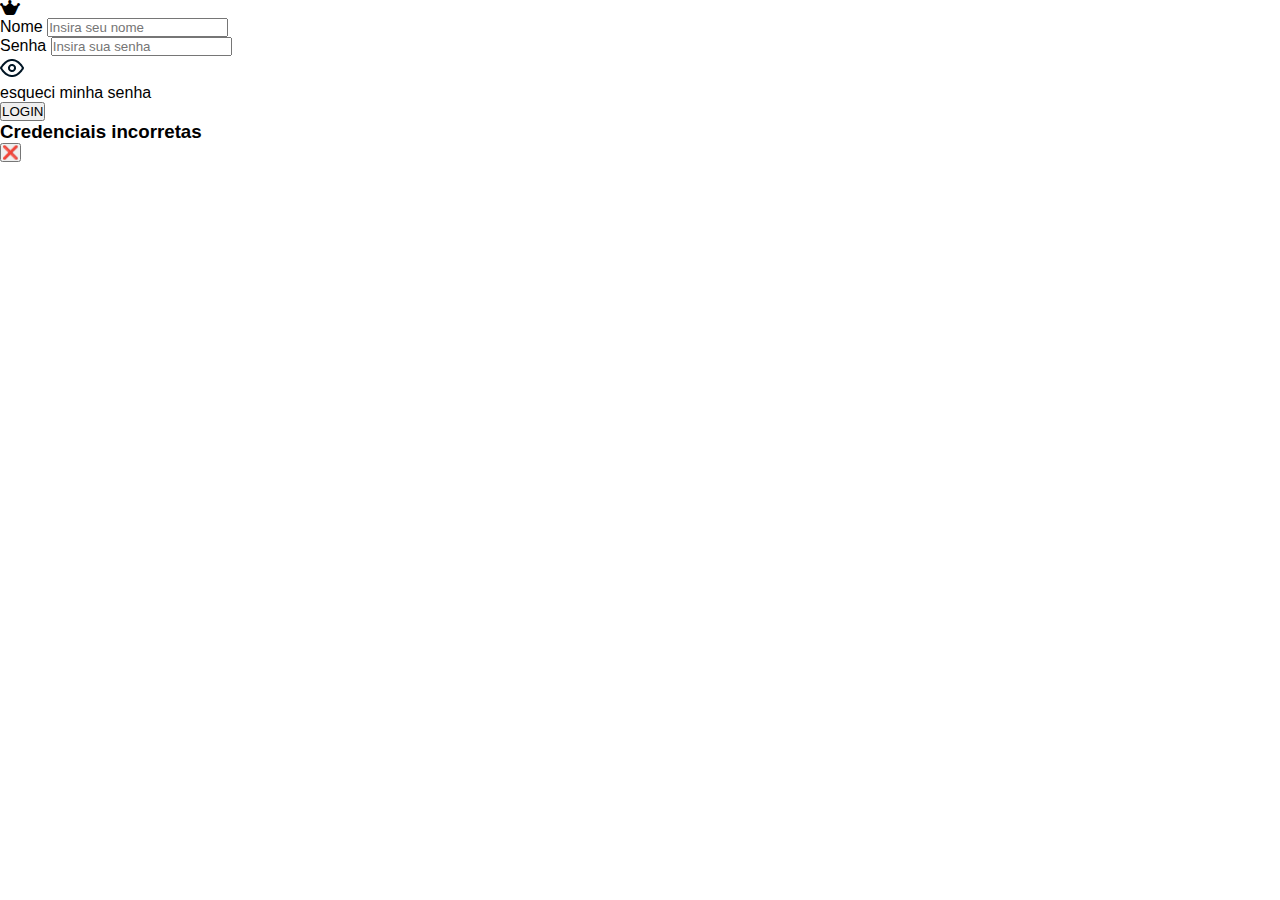
<file: Login/Index.html>
<!DOCTYPE html>
<html lang="en">
<head>
    <meta charset="UTF-8">
    <meta name="viewport" content="width=device-width, initial-scale=1.0">
    <title>Login</title>
    <link rel="stylesheet" href="style.css">
    <link rel="stylesheet" href="https://cdnjs.cloudflare.com/ajax/libs/font-awesome/6.7.2/css/all.min.css"
    crossorigin="anonymous">
    <script src="https://code.jquery.com/jquery-3.7.1.js"
    integrity="sha256-eKhayi8LEQwp4NKxN+CfCh+3qOVUtJn3QNZ0TciWLP4="
    crossorigin="anonymous"></script>

</head>
<body>
    <div class="container">
        <div class="round">
            <i class="fa-brands fa-web-awesome"></i>
        </div>
        <div class="wrap-input-label">
            <label for="nome">Nome</label>
            <input type="text" id="nome" placeholder="Insira seu nome">
            </div>
        <div class="wrap-input-label">
            <label for="senha">Senha</label>
            <input type="text" id="senha" placeholder="Insira sua senha">
            <div onclick="showPassword()">
                <img class="eye" src="./images/eye.png" alt="Olhos" id="eye">
            </div>
        </div>
        <p>esqueci minha senha</p>
        <button onclick="login()">LOGIN</button>
    </div>
    <div class="error-div" id="error-modal">
        <h3>Credenciais incorretas</h3>
        <button onclick="fecharError()">❌</button>
    </div>
    
    <script src="script.js"></script>
</body>

</html>
</file>
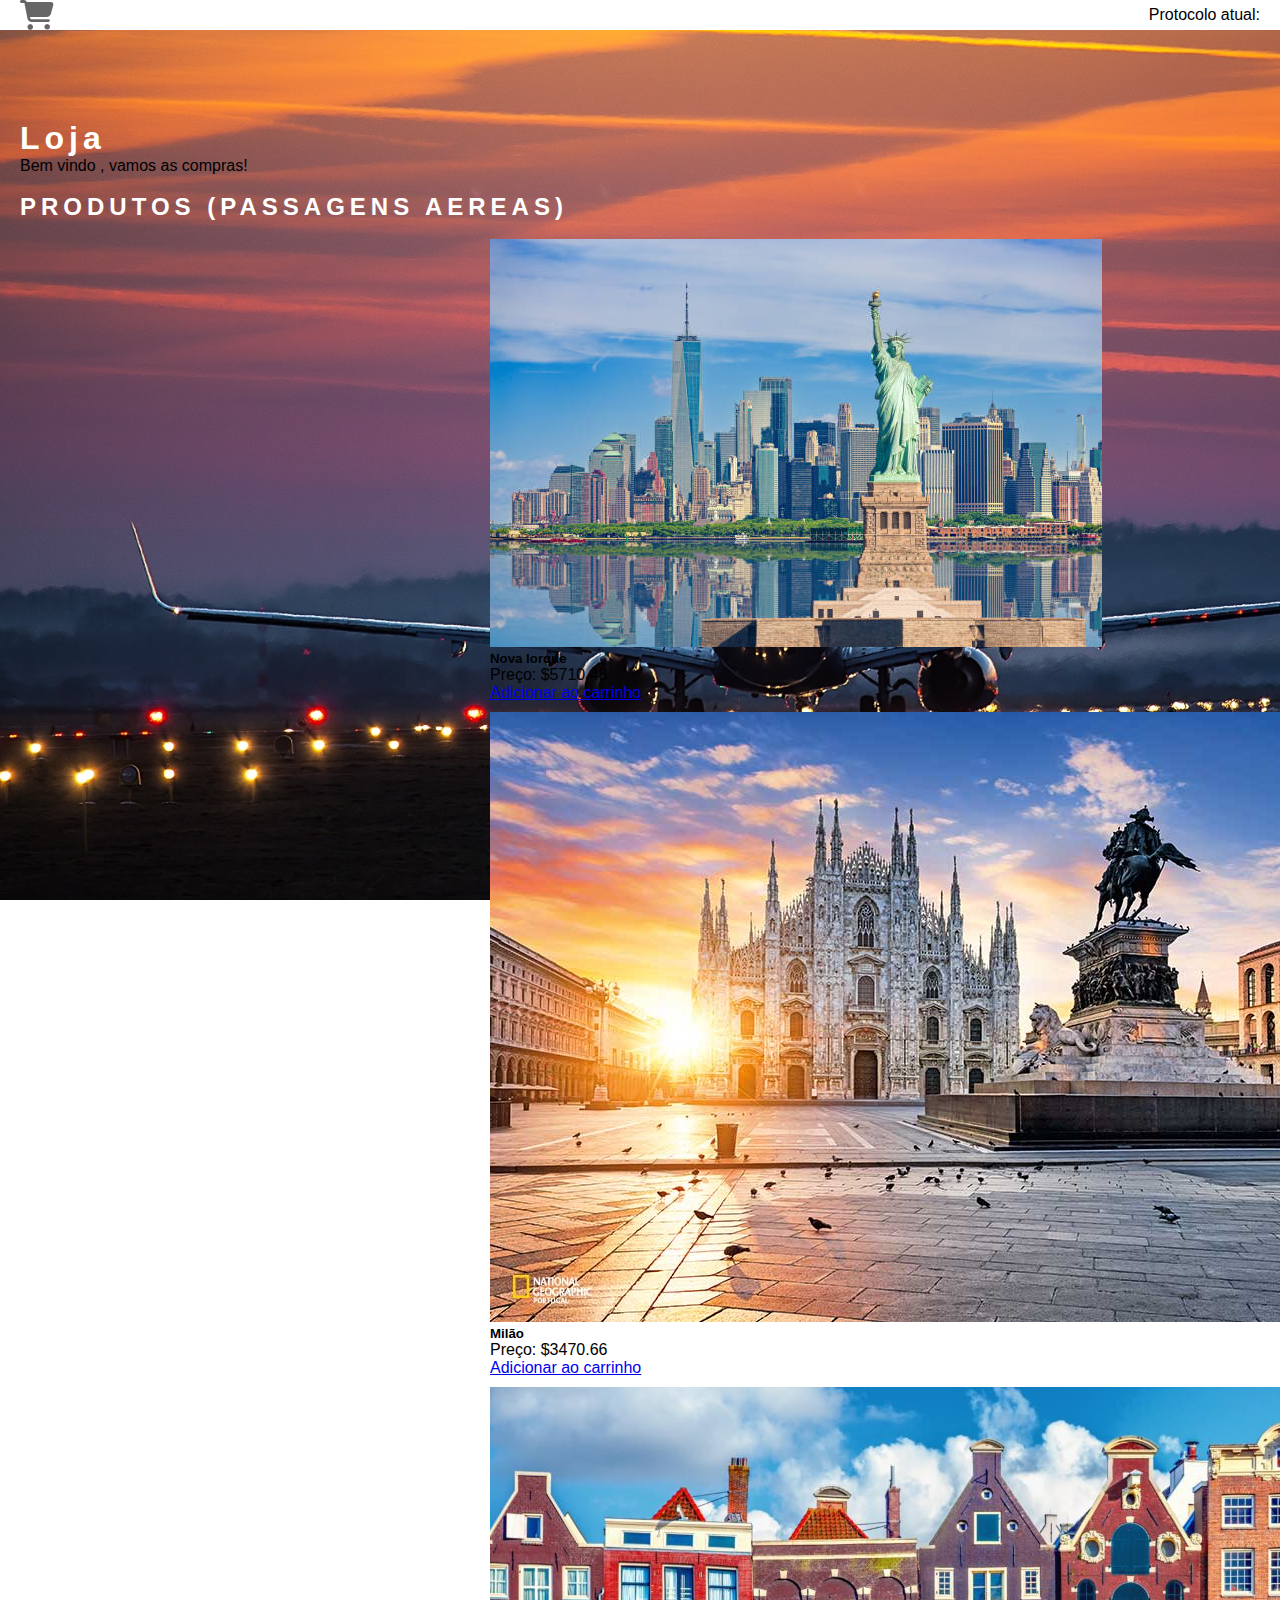
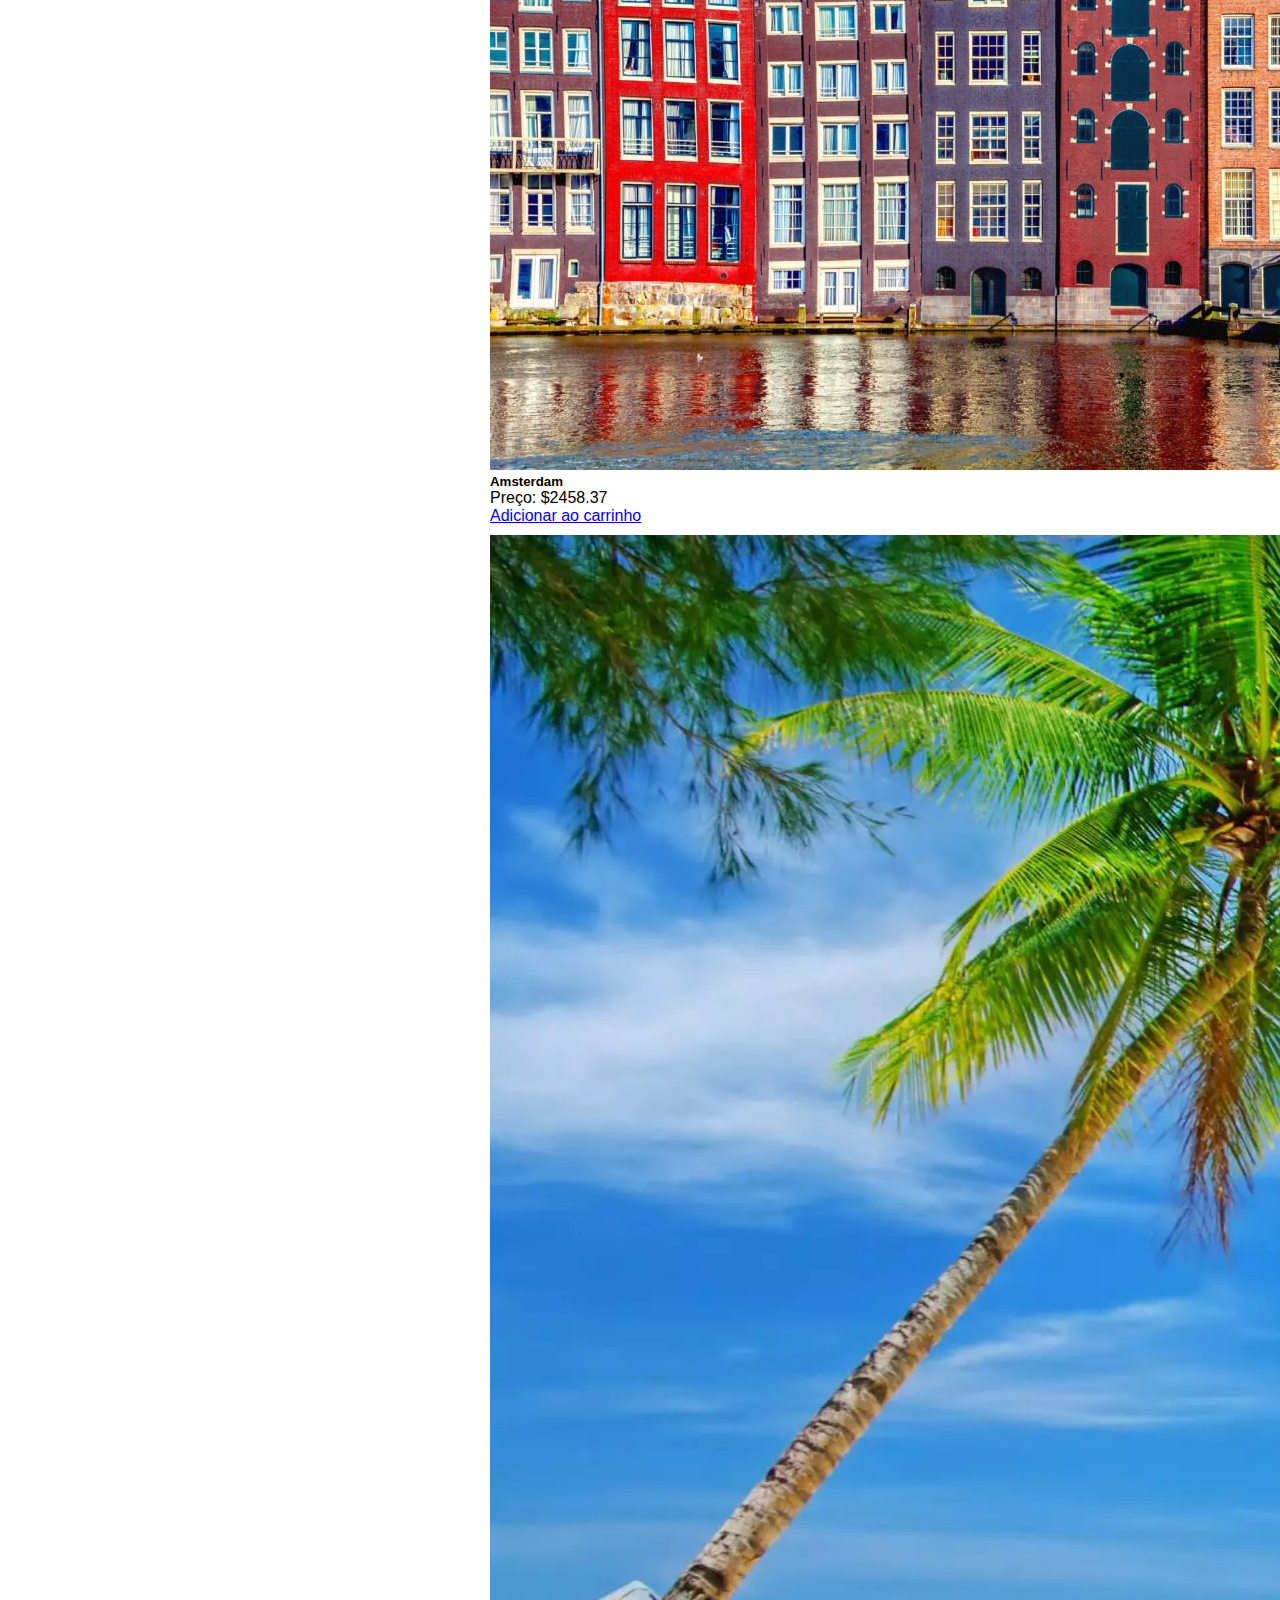
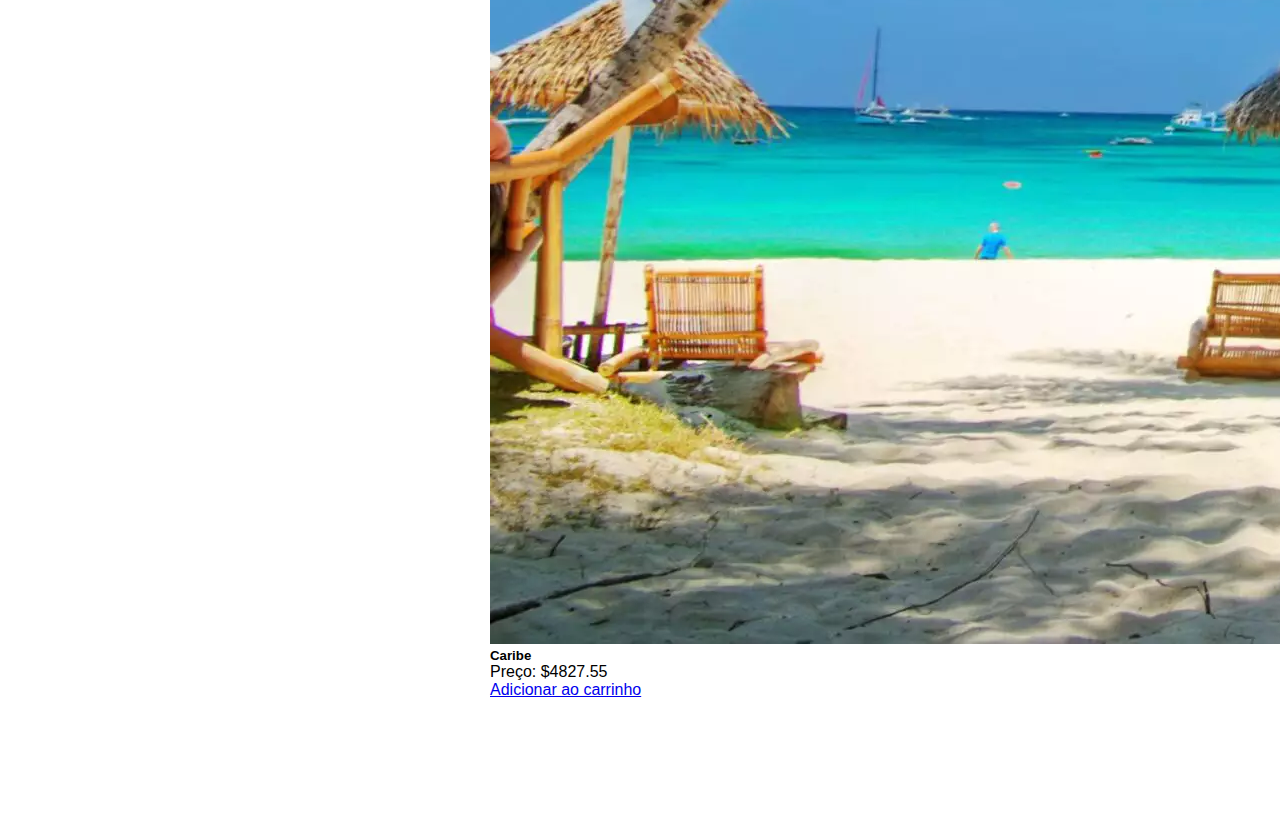
<file: Loja/index.html>
<!DOCTYPE html>
<html lang="en">
<head>
    <meta charset="UTF-8">
    <meta name="viewport" content="width=device-width, initial-scale=1.0">
    <title>Loja</title>
    <script src="https://code.jquery.com/jquery-3.7.1.js"
        integrity="sha256-eKhayi8LEQwp4NKxN+CfCh+3qOVUtJn3QNZ0TciWLP4=" crossorigin="anonymous"></script>
    <link href="https://cdn.jsdelivr.net/npm/bootstrap@5.0.2/dist/css/bootstrap.min.css" rel="stylesheet"
        integrity="sha384-EVSTQN3/azprG1Anm3QDgpJLIm9Nao0Yz1ztcQTwFspd3yD65VohhpuuCOmLASjC" crossorigin="anonymous">
    <script src="https://cdn.jsdelivr.net/npm/bootstrap@5.0.2/dist/js/bootstrap.bundle.min.js"
        integrity="sha384-MrcW6ZMFYlzcLA8Nl+NtUVF0sA7MsXsP1UyJoMp4YLEuNSfAP+JcXn/tWtIaxVXM"
        crossorigin="anonymous"></script>
    <link rel="stylesheet" href="style.css">
    <link rel="stylesheet" href="https://cdnjs.cloudflare.com/ajax/libs/font-awesome/6.7.2/css/all.min.css"
        crossorigin="anonymous">
</head>
<body>
    <div class="first">
        <i class="fa-solid fa-cart-shopping" onclick="window.location.href='../Carrinho/index.html'"></i>
        <h5 id="perfil"></h5>
        <div class="idPerfil">
            Protocolo atual: <p id="idPerfil"></p>

        </div>
    </div>
  

    <h1>Loja</h1>
    <p class="'p">Bem vindo <span id="user"></span>, vamos as compras!</p>
    <br>
    <h2>PRODUTOS (PASSAGENS AEREAS)</h2>
    <br>
    <div class="wrap">
        <div id="produtos-container" class="row center"></div>
    </div>
    <script src="script.js"></script>
</body>
</html>
</file>
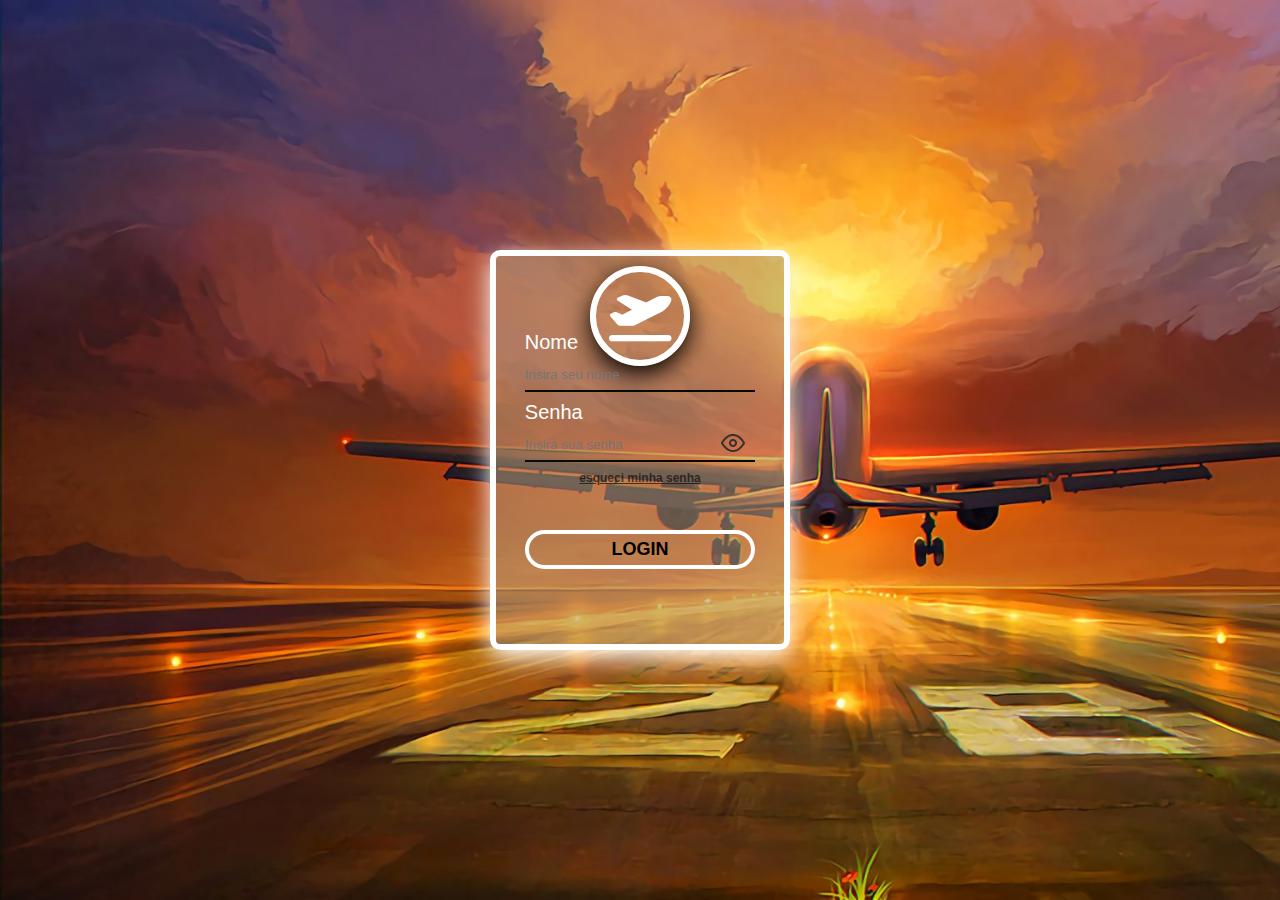
<file: mosqueteiros-/Login/Index.html>
<!DOCTYPE html>
<html lang="en">
<head>
    <meta charset="UTF-8">
    <meta name="viewport" content="width=device-width, initial-scale=1.0">
    <title>Login</title>
    <link rel="stylesheet" href="style.css">
    <link rel="stylesheet" href="https://cdnjs.cloudflare.com/ajax/libs/font-awesome/6.7.2/css/all.min.css"
    crossorigin="anonymous">
    <script src="https://code.jquery.com/jquery-3.7.1.js"
    integrity="sha256-eKhayi8LEQwp4NKxN+CfCh+3qOVUtJn3QNZ0TciWLP4="
    crossorigin="anonymous"></script>

</head>
<body>
    <div class="container">
        <div class="round">
            <i class="fa-solid fa-plane-departure logo"></i>
        </div>
        <div class="wrap-input-label">
            <label for="nome">Nome</label>
            <input type="text" id="nome" placeholder="Insira seu nome">
            </div>
        <div class="wrap-input-label">
            <label for="senha">Senha</label>
            <input type="text" id="senha" placeholder="Insira sua senha">
            <div onclick="showPassword()">
                <img class="eye" src="./images/eye.png" 
                alt="Olhos" id="eye">
            </div>
        </div>
        <p>esqueci minha senha</p>
        <button class="btn-login" onclick="login()">LOGIN</button>
    </div>
    <div class="error-div" id="error-modal">
        <h3>Credenciais incorretas</h3>
        <button onclick="fecharError()">❌</button>
    </div>
    
    <script src="script.js"></script>
</body>

</html>
</file>
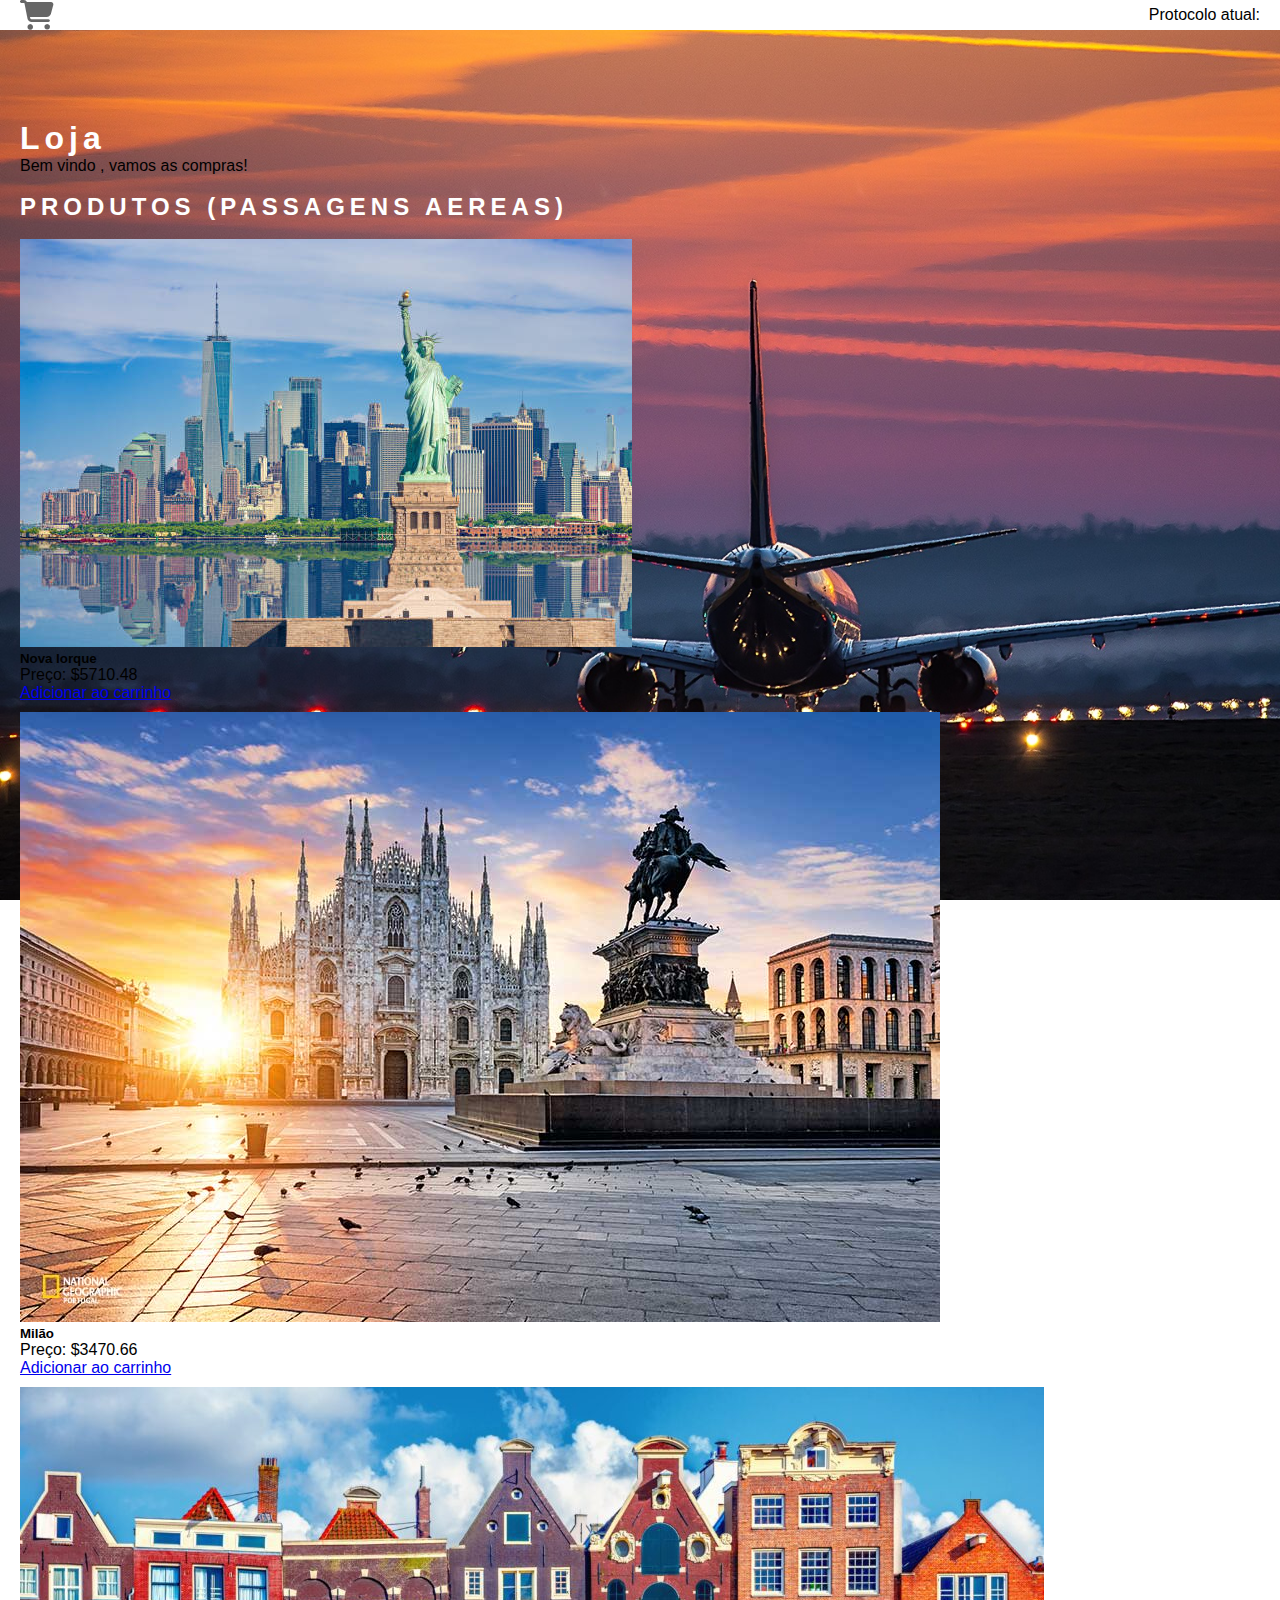
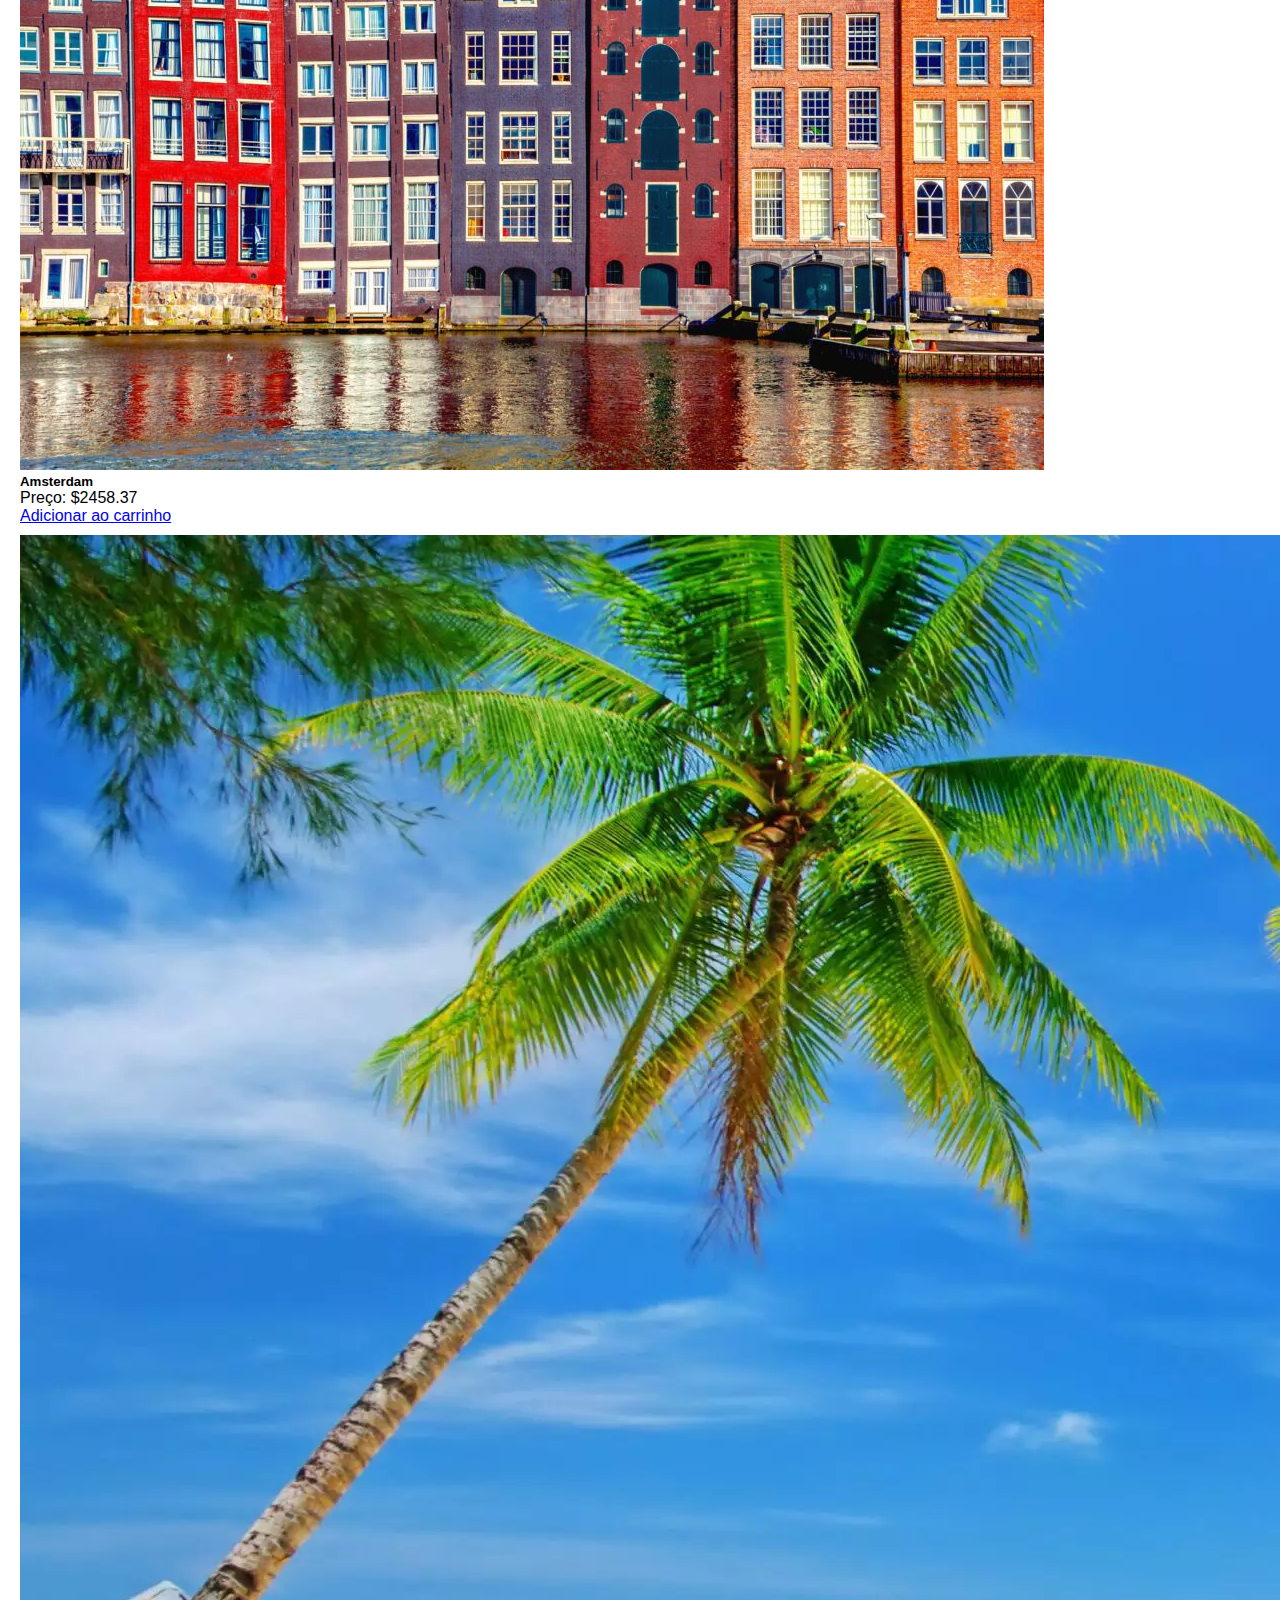
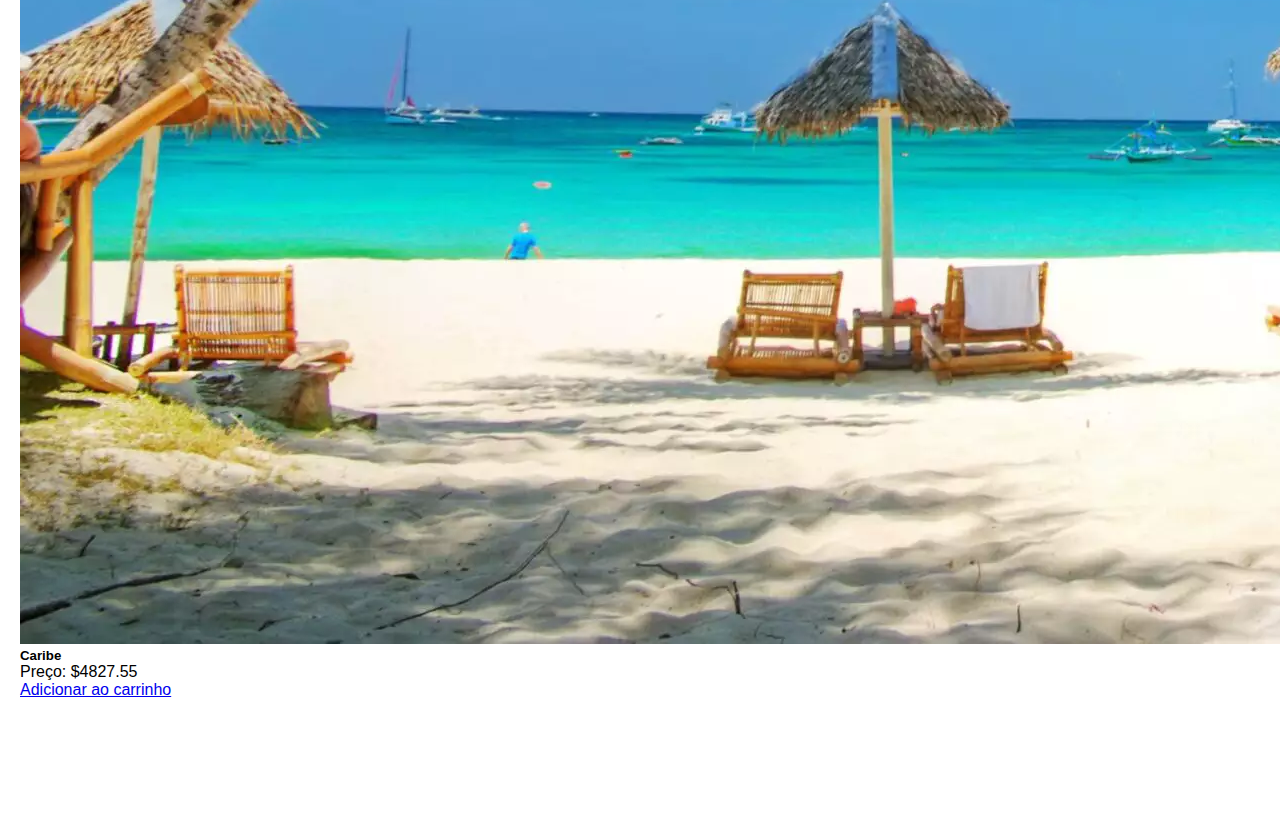
<file: Mosqueteiros/Loja/index.html>
<!DOCTYPE html>
<html lang="en">
<head>
    <meta charset="UTF-8">
    <meta name="viewport" content="width=device-width, initial-scale=1.0">
    <title>Loja</title>
    <script src="https://code.jquery.com/jquery-3.7.1.js"
        integrity="sha256-eKhayi8LEQwp4NKxN+CfCh+3qOVUtJn3QNZ0TciWLP4=" crossorigin="anonymous"></script>
    <link href="https://cdn.jsdelivr.net/npm/bootstrap@5.0.2/dist/css/bootstrap.min.css" rel="stylesheet"
        integrity="sha384-EVSTQN3/azprG1Anm3QDgpJLIm9Nao0Yz1ztcQTwFspd3yD65VohhpuuCOmLASjC" crossorigin="anonymous">
    <script src="https://cdn.jsdelivr.net/npm/bootstrap@5.0.2/dist/js/bootstrap.bundle.min.js"
        integrity="sha384-MrcW6ZMFYlzcLA8Nl+NtUVF0sA7MsXsP1UyJoMp4YLEuNSfAP+JcXn/tWtIaxVXM"
        crossorigin="anonymous"></script>
    <link rel="stylesheet" href="style.css">
    <link rel="stylesheet" href="https://cdnjs.cloudflare.com/ajax/libs/font-awesome/6.7.2/css/all.min.css"
        crossorigin="anonymous">
</head>
<body>
    <div class="first">
        <i class="fa-solid fa-cart-shopping" onclick="window.location.href='../Carrinho/index.html'"></i>
        <h5 id="perfil"></h5>
        <div class="idPerfil">
            Protocolo atual: <p id="idPerfil"></p>

        </div>
    </div>
  

    <h1>Loja</h1>
    <p class="'p">Bem vindo <span id="user"></span>, vamos as compras!</p>
    <br>
    <h2>PRODUTOS (PASSAGENS AEREAS)</h2>
    <br>
    <div class="wrap">
        <div id="produtos-container" class="row center"></div>
    </div>
    <script src="script.js"></script>
</body>
</html>
</file>
<file: Login/style.css>
*{
    padding: 0;
    margin: 0;
    box-sizing: border-box;
    font-family: Arial, Helvetica, sans-serif;
}
</file>
<file: Loja/style.css>
*{
    padding: 0;
    margin: 0;
    box-sizing: border-box;
    font-family: Arial, Helvetica, sans-serif;
}

body{
background-image: url('./Images/Airport-Airbus-airplane-rear-view-lights-dawn_1920x1080.jpg');
background-size: cover;
background-attachment: fixed;
background-repeat: no-repeat;
height: auto;
overflow-x:hidden;
padding: 120px 20px;

}

h1,h2{
color: white;
font-weight: bolder;
font-family: Arial, Helvetica, sans-serif;
letter-spacing: 5px;
}


.first{
    background-color: white;
    position: fixed;
    top: 0;
    left: 0;
    width: 100%;
    box-shadow: rgb(200, 127, 18);
    padding: 0px 20px;
    display: flex;
    justify-content: space-between;
    align-items: center;
    
}

.p{
    color: white;

}

#user, #idPerfil{
    color: red;
    font-weight: bolder;
}

.fa-cart-shopping{
    font-size: 30px;
    opacity: 0.6;
    transition: all 200ms ease-in-out;
}

.fa-cart-shopping:hover{
    color: pink;
    opacity: 1;
    cursor: pointer;
    transform: rotate(360deg) scale(1.2);
}

.wrap{
    display: flex;
    flex-wrap: wrap;
    justify-content: center;
    align-items: center;

}
</file>
<file: mosqueteiros-/Login/style.css>
*{
    padding: 0;
    margin: 0;
    box-sizing: border-box;
    font-family: Arial, Helvetica, sans-serif;
}

body{
    background-image: url('./images/airplane.jpg');
    background-repeat: no-repeat;
    background-attachment: fixed;
    background-size: cover;
    display: flex;
    flex-direction: column;
    align-items: center;
    justify-content: center;
    min-height: 100vh;
    height: auto;
}

.container{
    position: relative;
    background-color: rgba(176, 152, 121, 0.561);
    width: 300px;
    height: 400px;
    border: 6px solid white;
    border-radius: 10px;
    box-shadow: white 0px 8px 24px;
    display: flex;
    flex-direction: column;
    align-items: center;
    justify-content: center;
    gap: 1vh;
}

.round{
    background-color: transparent;
    width: 100px;
    height: 100px;
    border-radius: 100%;
    display: flex;
    align-items: center;
    justify-content: center;
    border: 6px solid white;
    position: absolute;
    top: 60px;
    left: 50%;
    transform: translate(-50%, -50%);
    box-shadow: black 0px 8px 24px;
}

.round .logo{
    font-size: 50px;
    color: white;
}

.wrap-input-label{
    display: flex;
    flex-direction: column;
    align-items: left;
    justify-content: left;
    width: 80%;
    position: relative;
}

.eye{
    position: absolute;
    right: 10px;
    bottom: 7px;
    opacity: 0.7;
}

.eye:hover{
    cursor: pointer;
    opacity: 1;
}

.wrap-input-label label{
    font-size: 20px;
    margin-bottom: 5px;
    color: white;
}

.wrap-input-label input{
    background-color: transparent;
    padding: 8px 0px;
    border: none;
    width: 100%;
    border-bottom: 2px solid #090909;
    color: white;
}

.wrap-input-label input:focus{
    outline: none;
    color: black;
}

.btn-login {
    padding: 5px;
    width: 80%;
    background-color: transparent;
    border-radius: 999px;
    border: 4px solid white;
    font-size: 18px;
    font-weight: bold;
    color: black;
    transition: all 200ms ease-in-out;
    margin-top: 4vh;
}

.btn-login:hover{
    box-shadow: #090909 0px 8px 24px;
    cursor: pointer;
    color: white;
    border: 4px solid white;
}

p{
    text-decoration: underline;
    color: black;
    font-size: 12px;
    opacity: 0.6;
    transition: all 200ms ease-in-out;
    width: 80%;
    text-align: center;
    font-weight: bold;
}

p:hover{
    opacity: 1;
    cursor: pointer;
}

.error-div{
    display: none;
    flex-direction: row;
    justify-content: center;
    align-items: center;
    width: auto;
    height: auto;
    background-color: pink;
    gap: 2vh;
    padding: 10px;
    position: absolute;
    bottom: 5%;
    border-radius: 10px;
    font-size: 14px;
    font-weight: lighter;
    box-shadow: black 0px 8px 24px;
}

.error-div button{
    background-color: transparent;
    border: none;
    opacity: 0.6;
    transition: all 200ms ease-in-out;
}

.error-div button:hover{
    cursor: pointer;
    opacity: 1;
}
</file>
<file: Mosqueteiros/Loja/style.css>
*{
    padding: 0;
    margin: 0;
    box-sizing: border-box;
    font-family: Arial, Helvetica, sans-serif;
}

body{
background-image: url('./Images/Airport-Airbus-airplane-rear-view-lights-dawn_1920x1080.jpg');
background-size: cover;
background-attachment: fixed;
background-repeat: no-repeat;
height: auto;
overflow-x:hidden;
padding: 120px 20px;

}

h1,h2{
color: white;
font-weight: bolder;
font-family: Arial, Helvetica, sans-serif;
letter-spacing: 5px;
}


.first{
    background-color: white;
    position: fixed;
    top: 0;
    left: 0;
    width: 100%;
    box-shadow: rgb(200, 127, 18);
    padding: 0px 20px;
    display: flex;
    justify-content: space-between;
    align-items: center;
}

.p{
    color: white;

}

#user, #idPerfil{
    color: red;
    font-weight: bolder;
}

.fa-cart-shopping{
    font-size: 30px;
    opacity: 0.6;
    transition: all 200ms ease-in-out;
}

.fa-cart-shopping:hover{
    color: pink;
    opacity: 1;
    cursor: pointer;
    transform: rotate(360deg) scale(1.2);
}
</file>
